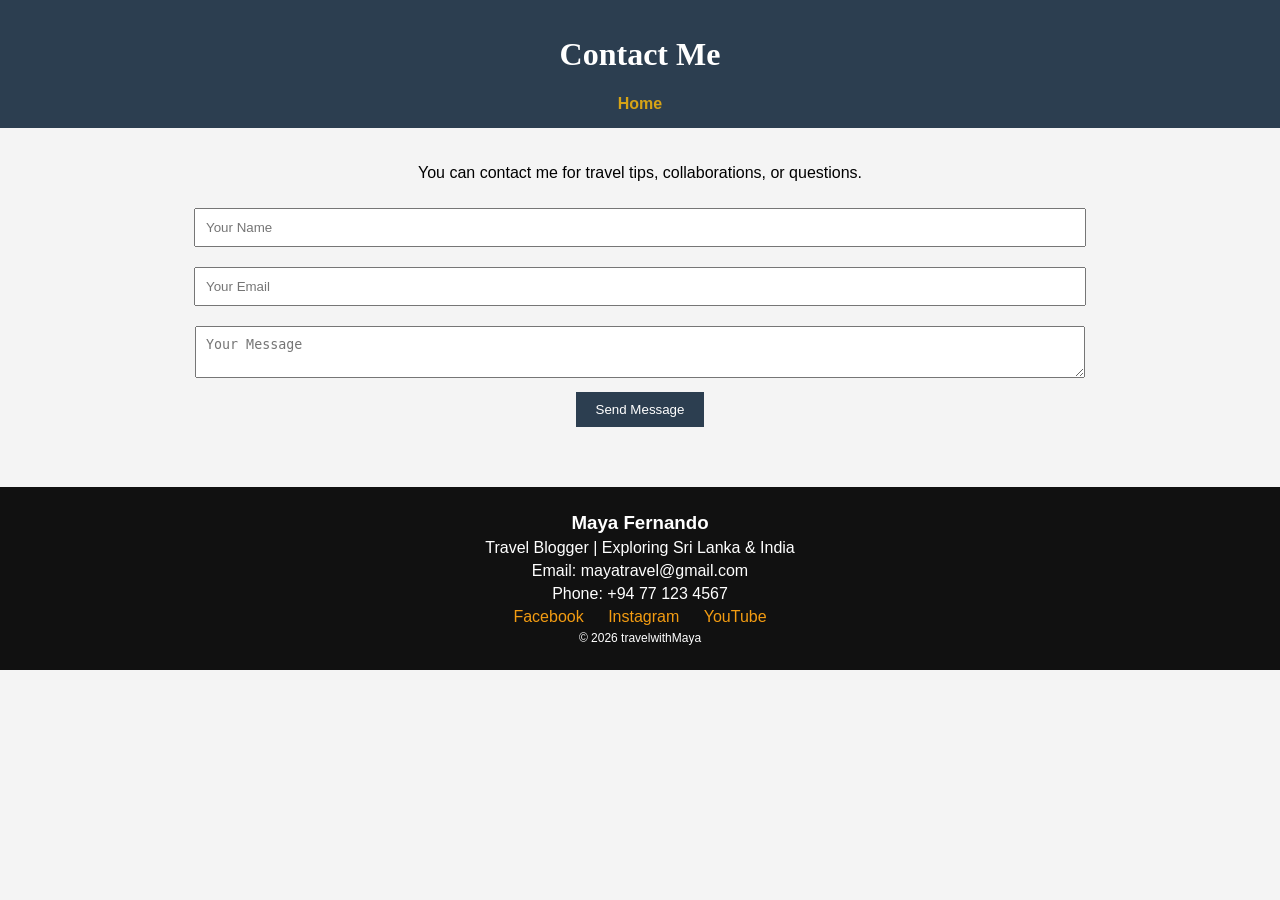
<file: contact.html>
<!DOCTYPE html>
<html lang="en">
<head>
<meta charset="UTF-8">
<title>Contact</title>
<link rel="stylesheet" href="style.css">
</head>

<body>

<header>
    <h1>Contact Me</h1>

    <nav>
        <a href="index.html">Home</a>
    </nav>
</header>

<section>
    <p>You can contact me for travel tips, collaborations, or questions.</p>

    <form>
        <input type="text" placeholder="Your Name" required><br>
        <input type="email" placeholder="Your Email" required><br>
        <textarea placeholder="Your Message" required></textarea><br>
        <button type="submit">Send Message</button>
    </form>
</section>
<footer class="footer">
    <h3>Maya Fernando</h3>
    <p>Travel Blogger | Exploring Sri Lanka & India</p>
    
    <p>Email: mayatravel@gmail.com</p>
    <p>Phone: +94 77 123 4567</p>

    <div class="social">
        <a href="#">Facebook</a>
        <a href="#">Instagram</a>
        <a href="#">YouTube</a>
    </div>

    <p class="copy">© 2026 travelwithMaya</p>
</footer>
</body>
</html>
</file>
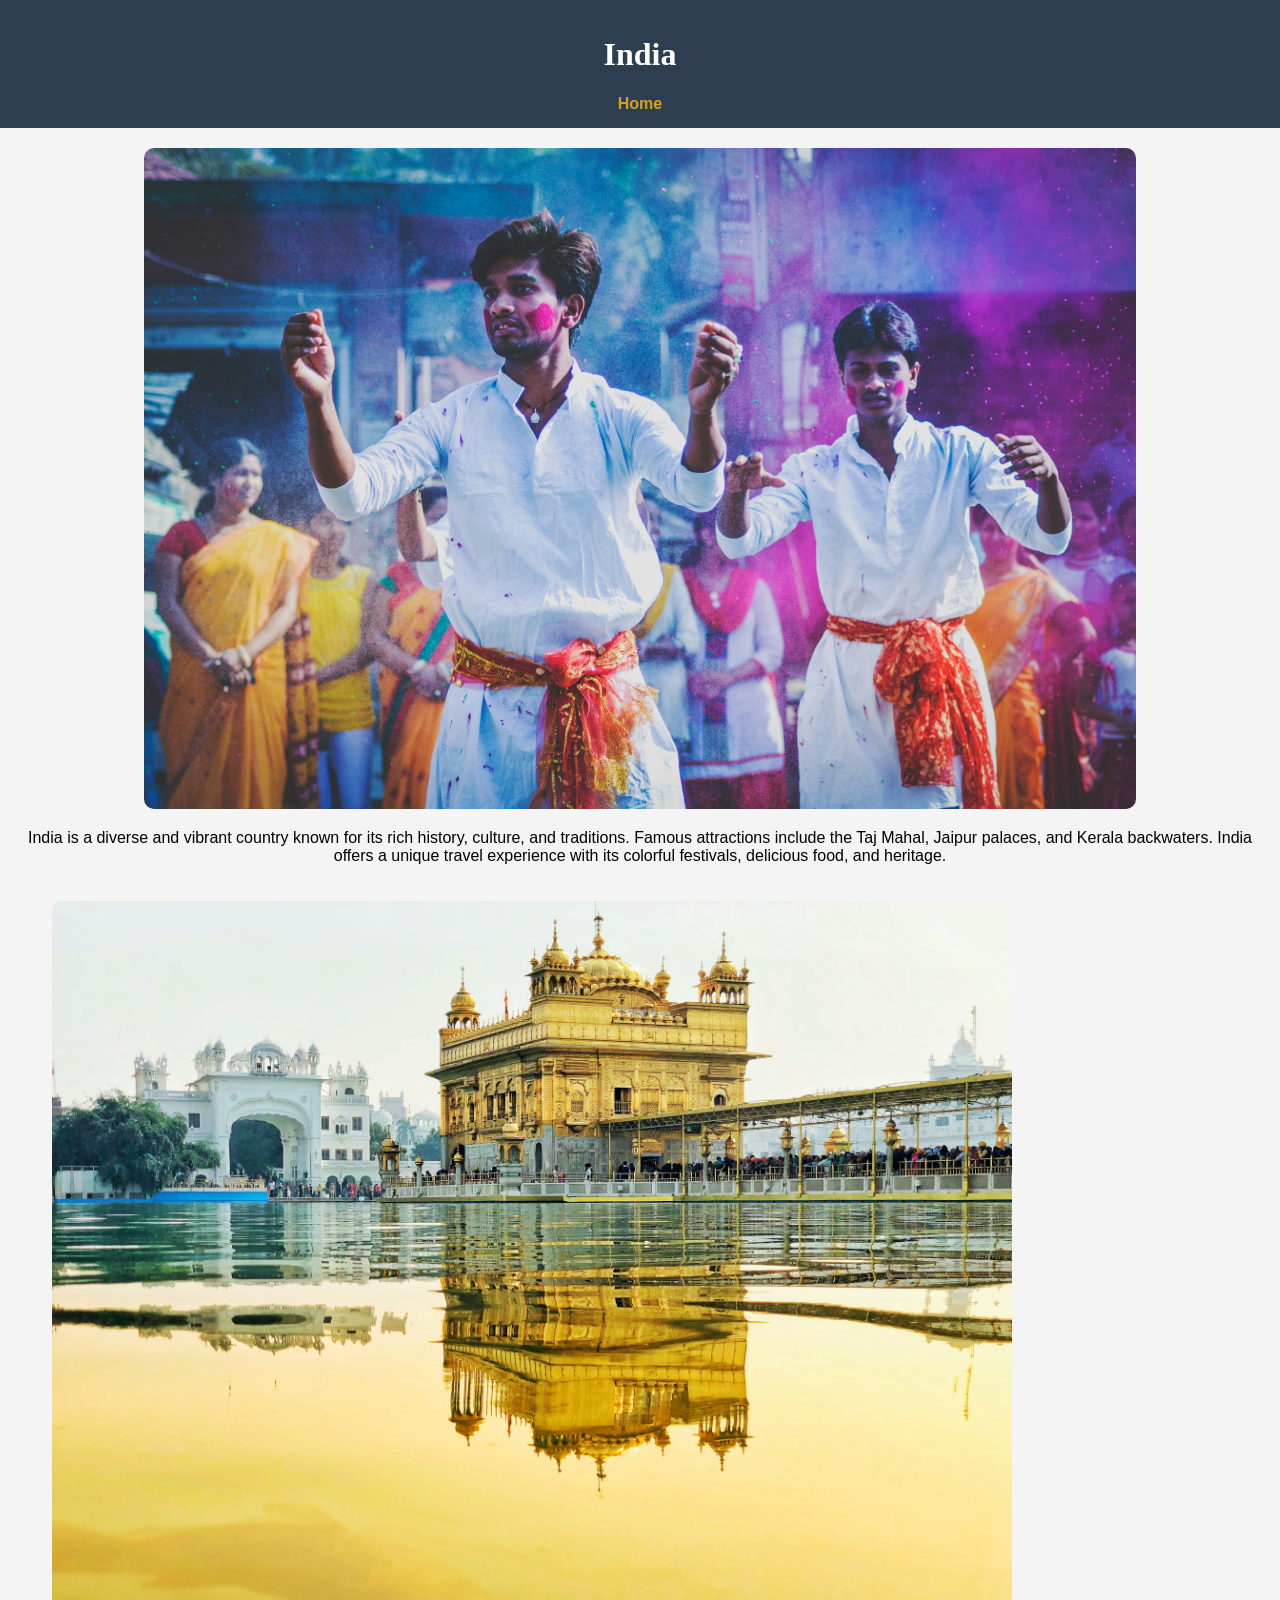
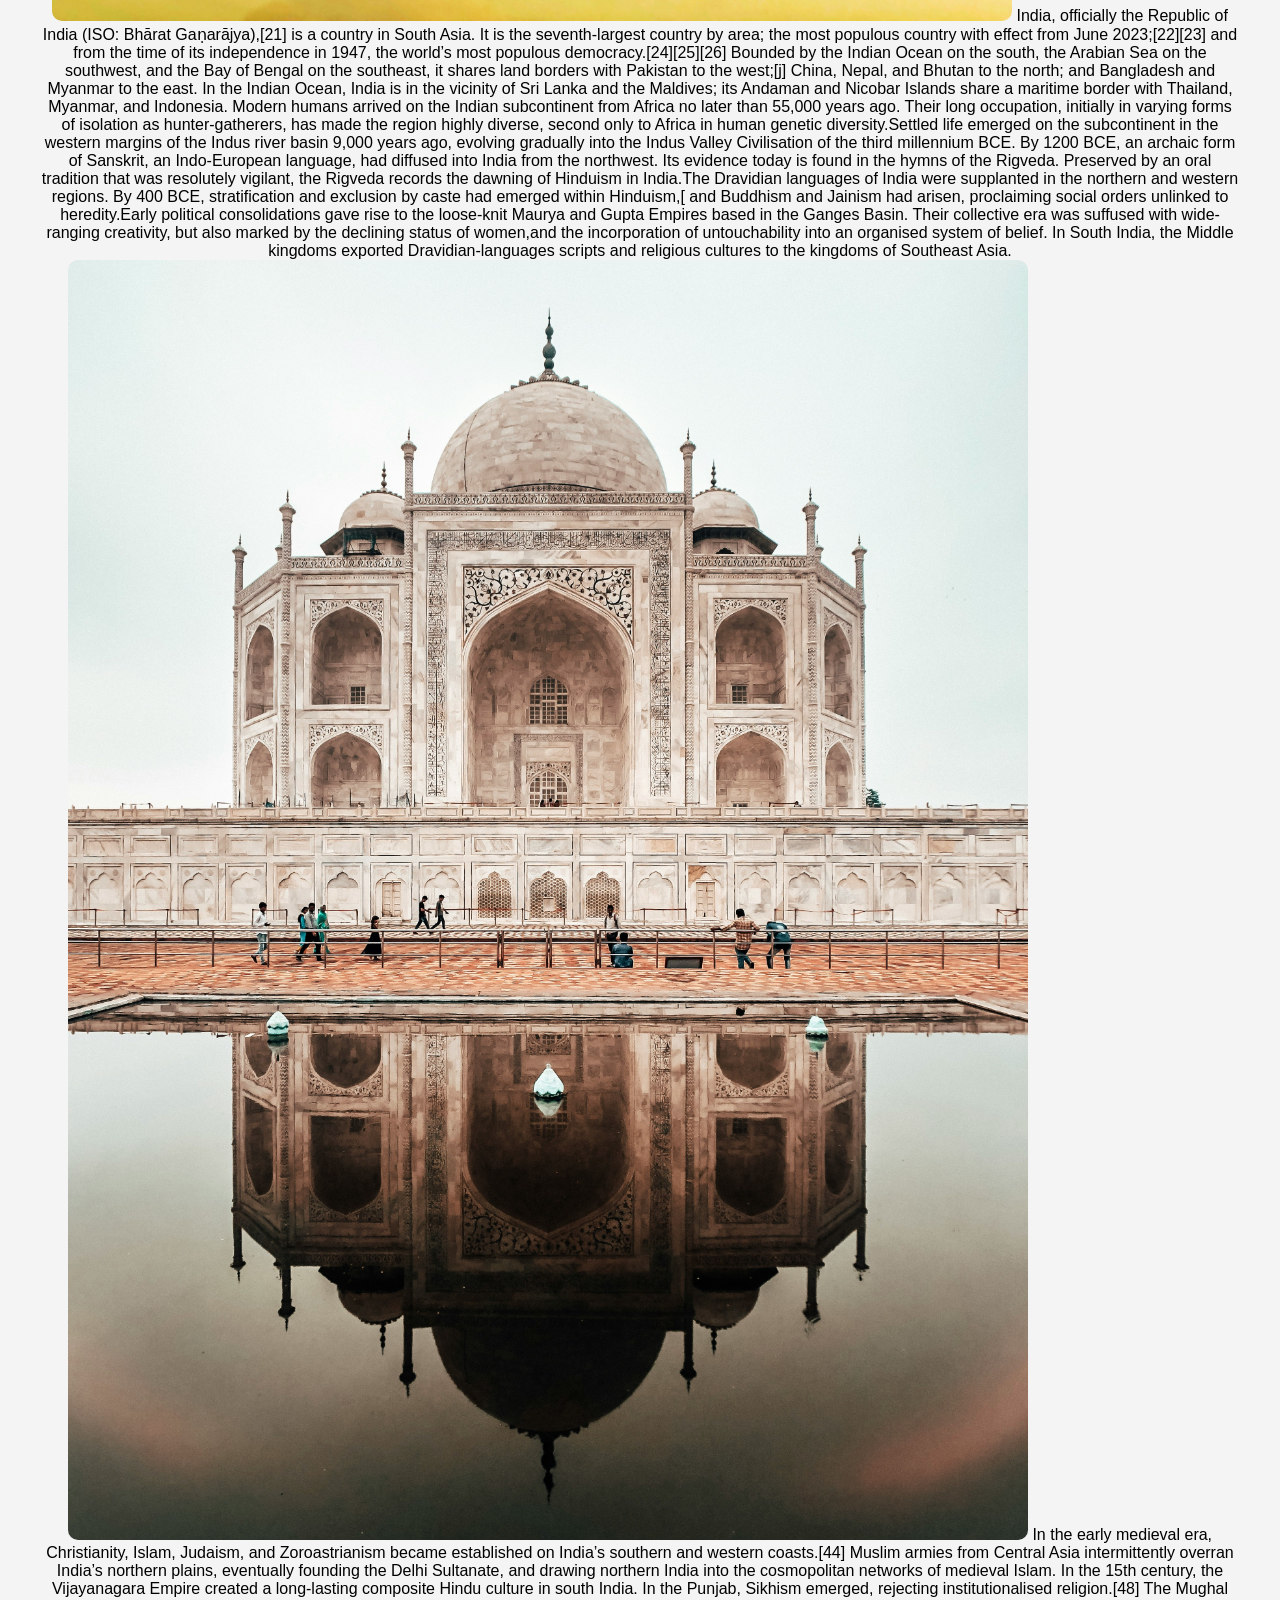
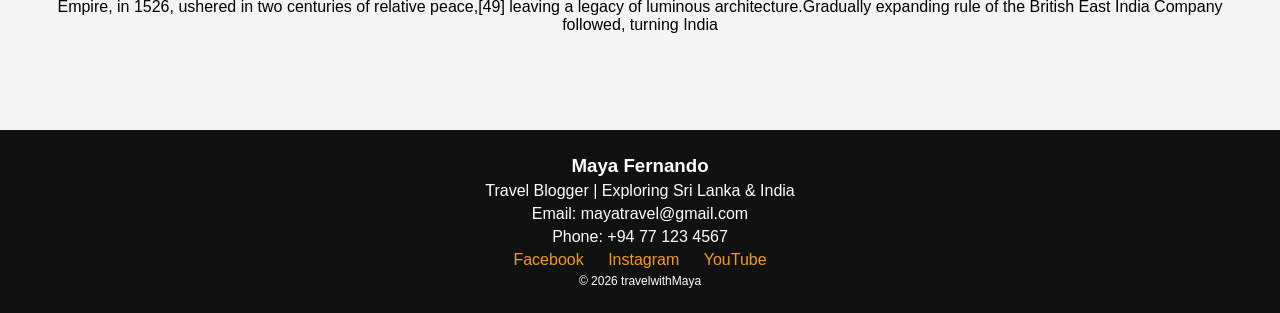
<file: india.html>
<!DOCTYPE html>
<html lang="en">
<head>
<meta charset="UTF-8">
<title>India</title>
<link rel="stylesheet" href="style.css">
</head>

<body>

<header>
    <h1>India</h1>

    <nav>
        <a href="index.html">Home</a>
    </nav>
</header>

<section>
    <img src="images/india1.jpg">

    <p>
        India is a diverse and vibrant country known for its rich history, culture, and traditions.
        Famous attractions include the Taj Mahal, Jaipur palaces, and Kerala backwaters.
        India offers a unique travel experience with its colorful festivals, delicious food, and heritage.
    </p>
  <section>
     <img src="images/india4.jpg">
        India, officially the Republic of India (ISO: Bhārat Gaṇarājya),[21] is a country in South Asia. It is the seventh-largest country by area; the most populous country with effect from June 2023;[22][23] and from the time of its independence in 1947, the world’s most populous democracy.[24][25][26] Bounded by the Indian Ocean on the south, the Arabian Sea on the southwest, and the Bay of Bengal on the southeast, it shares land borders with Pakistan to the west;[j] China, Nepal, and Bhutan to the north; and Bangladesh and Myanmar to the east. In the Indian Ocean, India is in the vicinity of Sri Lanka and the Maldives; its Andaman and Nicobar Islands share a maritime border with Thailand, Myanmar, and Indonesia.


Modern humans arrived on the Indian subcontinent from Africa no later than 55,000 years ago. Their long occupation, initially in varying forms of isolation as hunter-gatherers, has made the region highly diverse, second only to Africa in human genetic diversity.Settled life emerged on the subcontinent in the western margins of the Indus river basin 9,000 years ago, evolving gradually into the Indus Valley Civilisation of the third millennium BCE. By 1200 BCE, an archaic form of Sanskrit, an Indo-European language, had diffused into India from the northwest. Its evidence today is found in the hymns of the Rigveda. Preserved by an oral tradition that was resolutely vigilant, the Rigveda records the dawning of Hinduism in India.The Dravidian languages of India were supplanted in the northern and western regions. By 400 BCE, stratification and exclusion by caste had emerged within Hinduism,[ and Buddhism and Jainism had arisen, proclaiming social orders unlinked to heredity.Early political consolidations gave rise to the loose-knit Maurya and Gupta Empires based in the Ganges Basin. Their collective era was suffused with wide-ranging creativity, but also marked by the declining status of women,and the incorporation of untouchability into an organised system of belief. In South India, the Middle kingdoms exported Dravidian-languages scripts and religious cultures to the kingdoms of Southeast Asia.<br>

 <img src="images/india2.jpg">

In the early medieval era, Christianity, Islam, Judaism, and Zoroastrianism became established on India’s southern and western coasts.[44] Muslim armies from Central Asia intermittently overran India’s northern plains, eventually founding the Delhi Sultanate, and drawing northern India into the cosmopolitan networks of medieval Islam. In the 15th century, the Vijayanagara Empire created a long-lasting composite Hindu culture in south India. In the Punjab, Sikhism emerged, rejecting institutionalised religion.[48] The Mughal Empire, in 1526, ushered in two centuries of relative peace,[49] leaving a legacy of luminous architecture.Gradually expanding rule of the British East India Company followed, turning India
    </p>
    </section>
</section>
<footer class="footer">
    <h3>Maya Fernando</h3>
    <p>Travel Blogger | Exploring Sri Lanka & India</p>
    
    <p>Email: mayatravel@gmail.com</p>
    <p>Phone: +94 77 123 4567</p>

    <div class="social">
        <a href="#">Facebook</a>
        <a href="#">Instagram</a>
        <a href="#">YouTube</a>
    </div>

    <p class="copy">© 2026 travelwithMaya</p>
</footer>
</body>
</html>
</file>
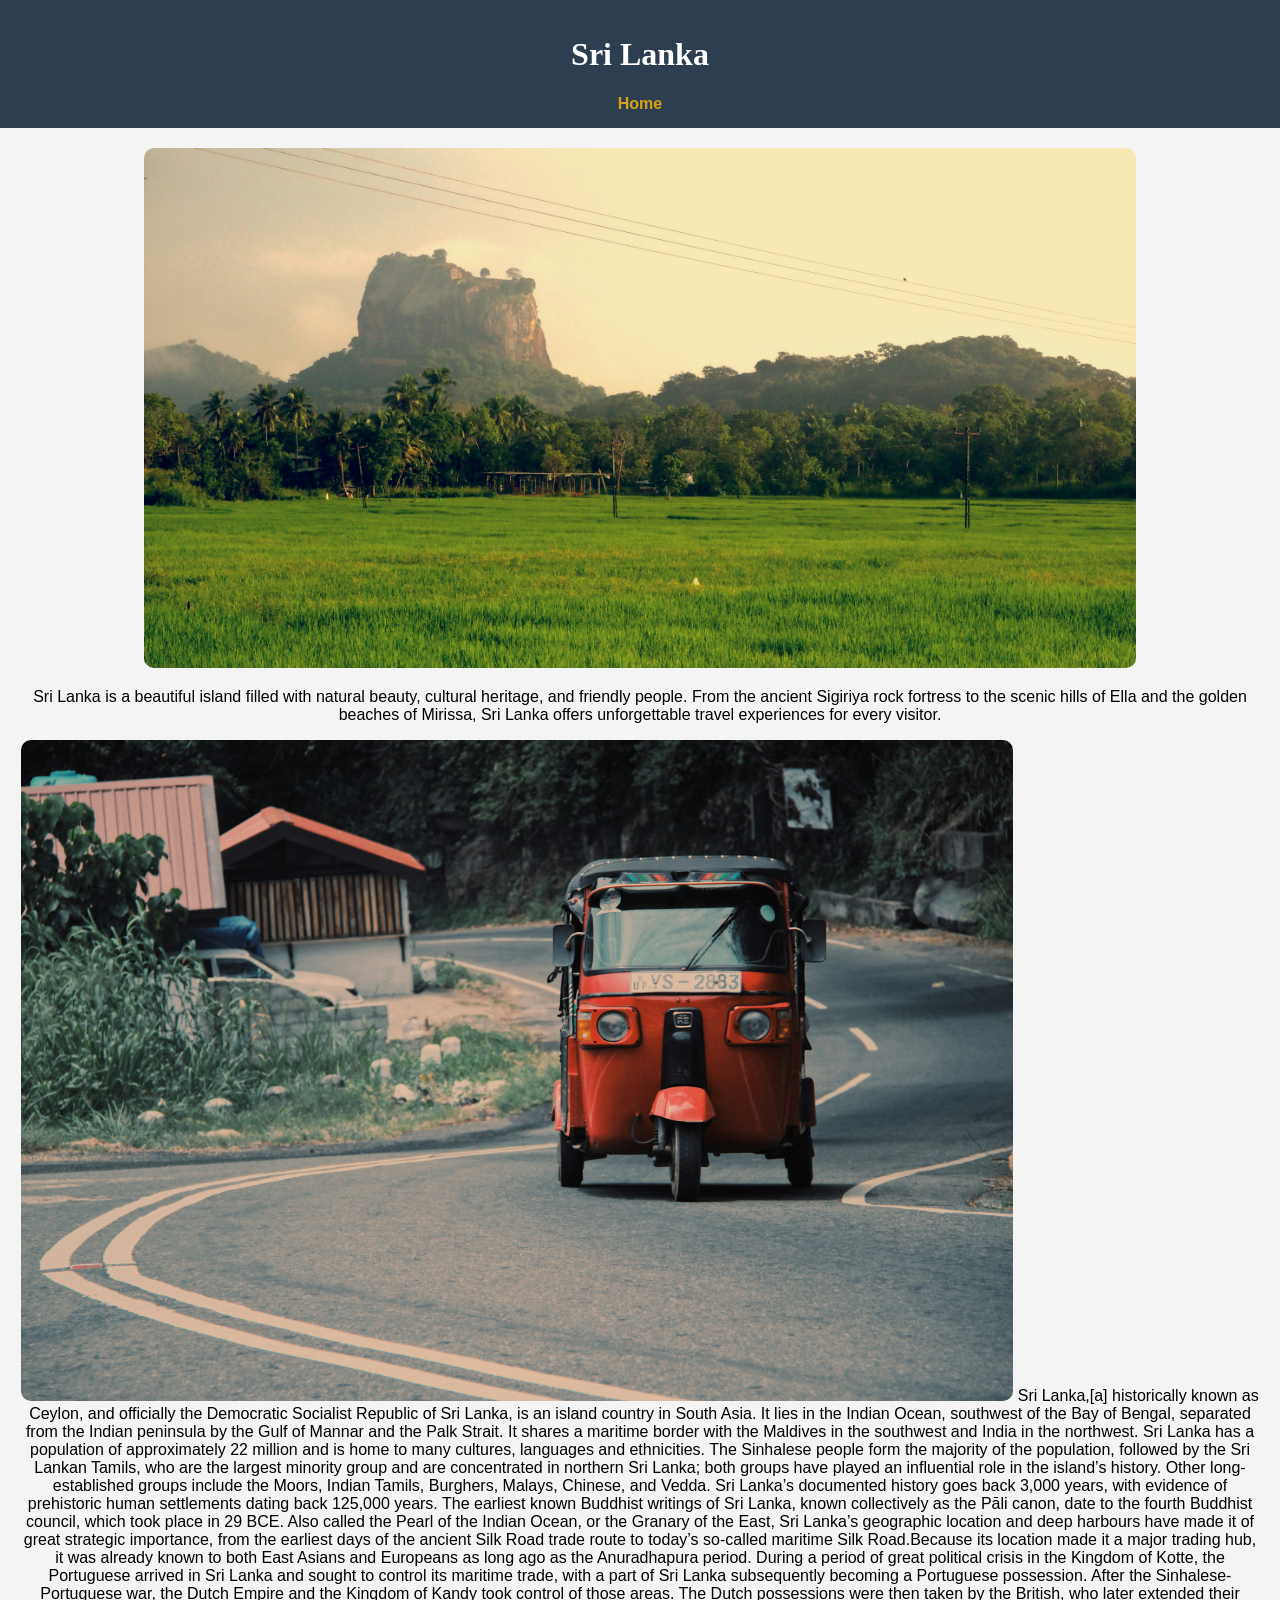
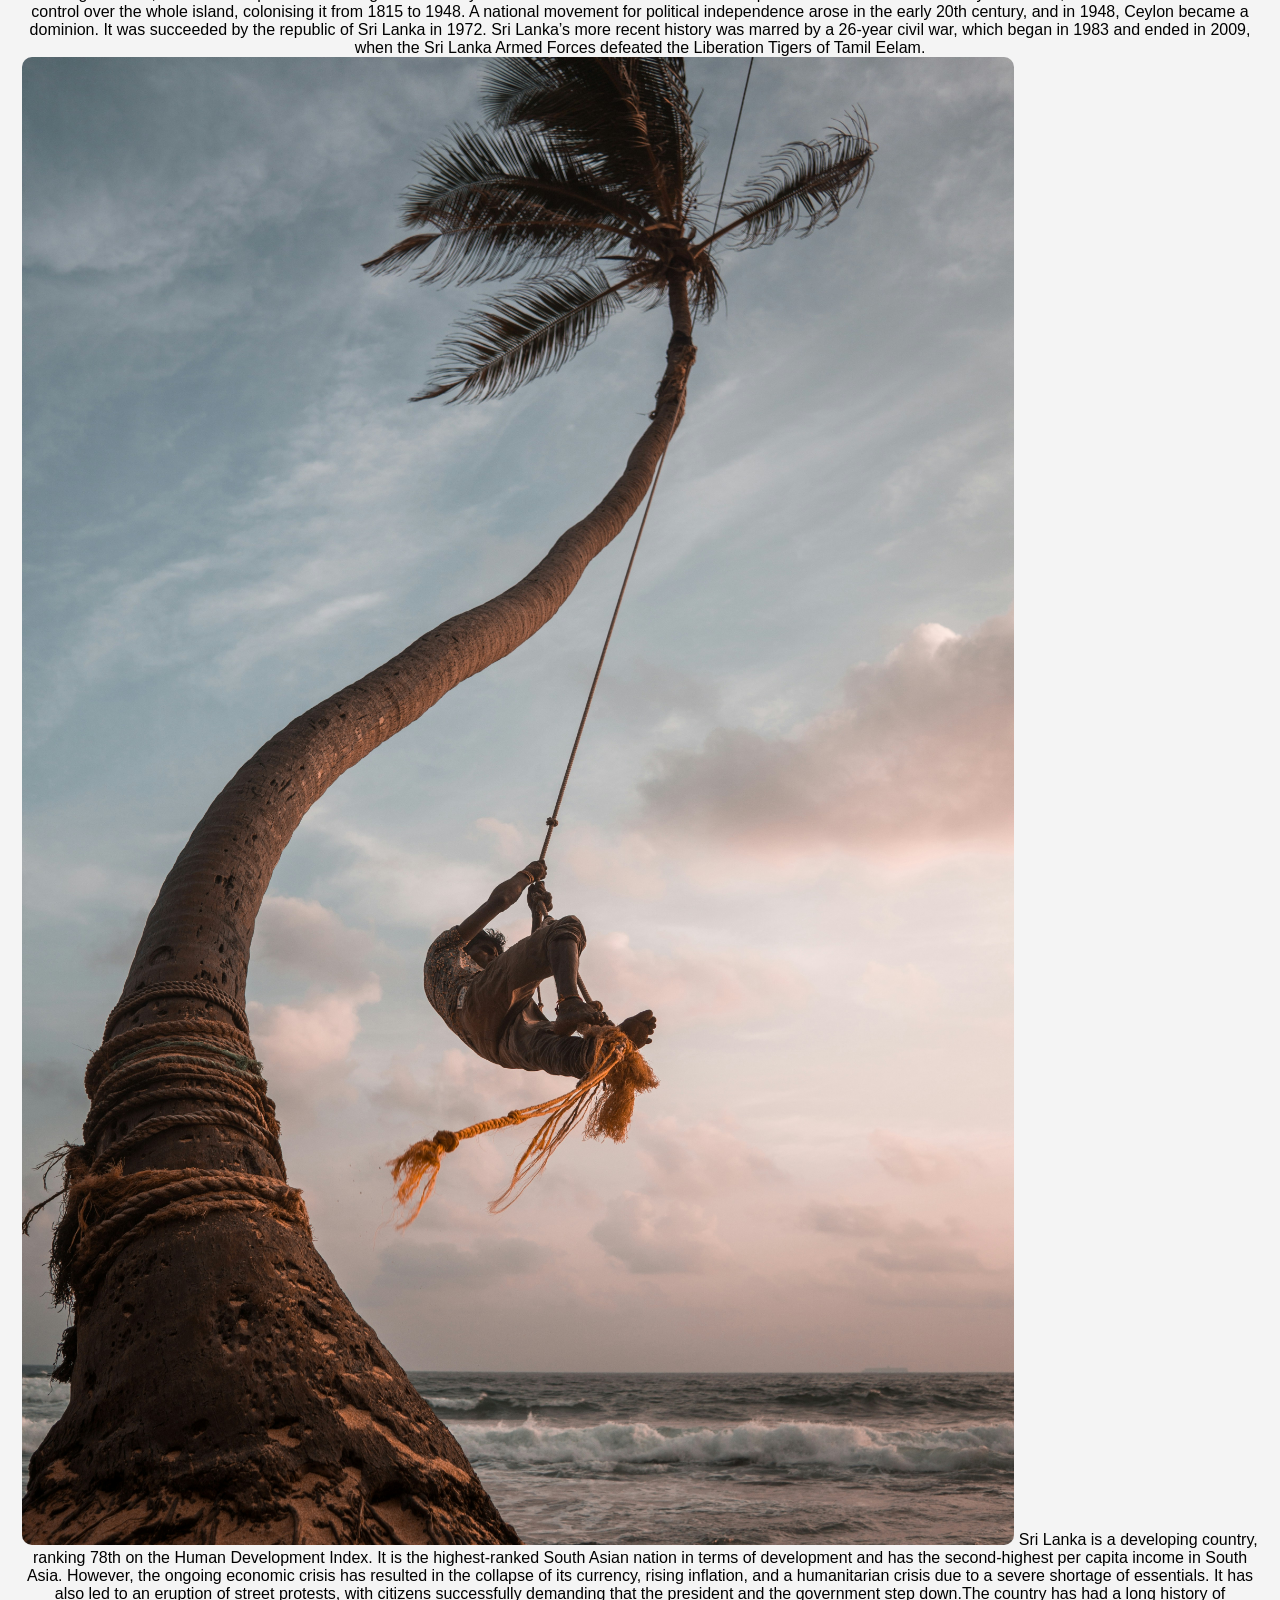
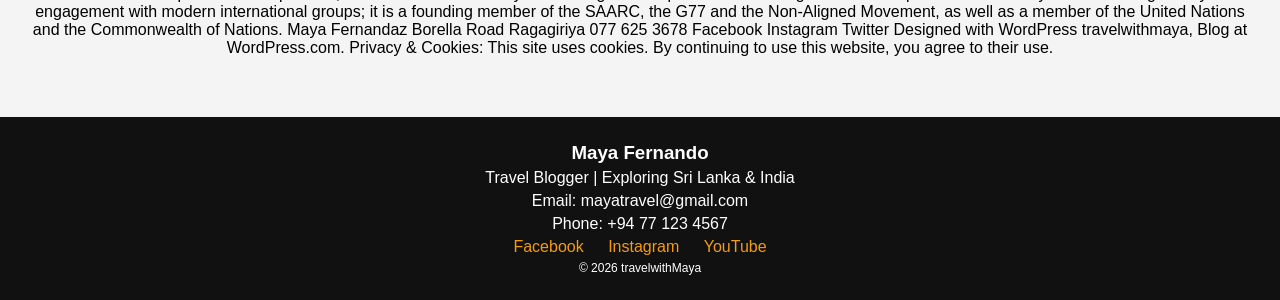
<file: srilanka.html>
<!DOCTYPE html>
<html lang="en">
<head>
<meta charset="UTF-8">
<title>Sri Lanka</title>
<link rel="stylesheet" href="style.css">
</head>

<body>

<header>
    <h1>Sri Lanka</h1>

    <nav>
        <a href="index.html">Home</a>
    </nav>
</header>

<section>
    <img src="images/srilanka1.jpg">

    <p>
        Sri Lanka is a beautiful island filled with natural beauty, cultural heritage, and friendly people.
        From the ancient Sigiriya rock fortress to the scenic hills of Ella and the golden beaches of Mirissa,
        Sri Lanka offers unforgettable travel experiences for every visitor.
    </p>
    <p1>
        <img src="images/srilanka3.jpg">

        Sri Lanka,[a] historically known as Ceylon, and officially the Democratic Socialist Republic of Sri Lanka, is an island country in South Asia. It lies in the Indian Ocean, southwest of the Bay of Bengal, separated from the Indian peninsula by the Gulf of Mannar and the Palk Strait. It shares a maritime border with the Maldives in the southwest and India in the northwest.

Sri Lanka has a population of approximately 22 million and is home to many cultures, languages and ethnicities. The Sinhalese people form the majority of the population, followed by the Sri Lankan Tamils, who are the largest minority group and are concentrated in northern Sri Lanka; both groups have played an influential role in the island’s history. Other long-established groups include the Moors, Indian Tamils, Burghers, Malays, Chinese, and Vedda.


Sri Lanka’s documented history goes back 3,000 years, with evidence of prehistoric human settlements dating back 125,000 years. The earliest known Buddhist writings of Sri Lanka, known collectively as the Pāli canon, date to the fourth Buddhist council, which took place in 29 BCE. Also called the Pearl of the Indian Ocean, or the Granary of the East, Sri Lanka’s geographic location and deep harbours have made it of great strategic importance, from the earliest days of the ancient Silk Road trade route to today’s so-called maritime Silk Road.Because its location made it a major trading hub, it was already known to both East Asians and Europeans as long ago as the Anuradhapura period. During a period of great political crisis in the Kingdom of Kotte, the Portuguese arrived in Sri Lanka and sought to control its maritime trade, with a part of Sri Lanka subsequently becoming a Portuguese possession. After the Sinhalese-Portuguese war, the Dutch Empire and the Kingdom of Kandy took control of those areas. The Dutch possessions were then taken by the British, who later extended their control over the whole island, colonising it from 1815 to 1948. A national movement for political independence arose in the early 20th century, and in 1948, Ceylon became a dominion. It was succeeded by the republic of Sri Lanka in 1972. Sri Lanka’s more recent history was marred by a 26-year civil war, which began in 1983 and ended in 2009, when the Sri Lanka Armed Forces defeated the Liberation Tigers of Tamil Eelam.

<img src="images/srilanka4.jpg">

Sri Lanka is a developing country, ranking 78th on the Human Development Index. It is the highest-ranked South Asian nation in terms of development and has the second-highest per capita income in South Asia. However, the ongoing economic crisis has resulted in the collapse of its currency, rising inflation, and a humanitarian crisis due to a severe shortage of essentials. It has also led to an eruption of street protests, with citizens successfully demanding that the president and the government step down.The country has had a long history of engagement with modern international groups; it is a founding member of the SAARC, the G77 and the Non-Aligned Movement, as well as a member of the United Nations and the Commonwealth of Nations.


Maya Fernandaz
Borella Road
Ragagiriya
077 625 3678

Facebook
Instagram
Twitter
Designed with WordPress

travelwithmaya, Blog at WordPress.com.
Privacy & Cookies: This site uses cookies. By continuing to use this website, you agree to their use.
    </p1>
</section>
<footer class="footer">
    <h3>Maya Fernando</h3>
    <p>Travel Blogger | Exploring Sri Lanka & India</p>
    
    <p>Email: mayatravel@gmail.com</p>
    <p>Phone: +94 77 123 4567</p>

    <div class="social">
        <a href="#">Facebook</a>
        <a href="#">Instagram</a>
        <a href="#">YouTube</a>
    </div>

    <p class="copy">© 2026 travelwithMaya</p>
</footer>
</body>
</html>
</file>
<file: style.css>
body {
    font-family: 'Montserrat', sans-serif;
    margin: 0;
    background: #f4f4f4;
    text-align: center;
}

h1, h2 {
    font-family: 'Arvo', serif;
}

header {
    background: #2c3e50;
    color: white;
    padding: 15px;
}

nav a {
    color: rgb(214, 163, 22);
    margin: 10px;
    text-decoration: none;
    font-weight: bold;
}

nav a:hover {
    color: #bd790b;
}

.hero img {
    width: 100%;
    height: 300px;
    object-fit: cover;
}

section {
    padding: 20px;
}

img {
    width: 80%;
    border-radius: 10px;
}

.profile {
    width: 200px;
    border-radius: 50%;
}

form input, form textarea {
    width: 70%;
    padding: 10px;
    margin: 10px;
}

button {
    padding: 10px 20px;
    background: #2c3e50;
    color: white;
    border: none;
    cursor: pointer;
}

footer {
    background: #2c3e50;
    color: white;
    padding: 10px;
}
.footer {
    background: #111;
    color: white;
    padding: 20px;
    margin-top: 40px;
}

.footer h3 {
    margin: 5px;
}

.footer p {
    margin: 5px;
}

.social a {
    margin: 10px;
    color: #f39c12;
    text-decoration: none;
}

.social a:hover {
    text-decoration: underline;
}

.copy {
    margin-top: 10px;
    font-size: 12px;
.places {
    width: 80%;
    margin: auto;
}
.places {
    width: 80%;
    margin: auto;
}

.card {
    display: flex;
    align-items: center;
    margin: 40px 0;
    background: #fff;
    padding: 20px;
    border-radius: 10px;
    box-shadow: 0px 4px 10px rgba(0,0,0,0.1);
}

.card img {
    width: 300px;
    height: 200px;
    object-fit: cover;
    border-radius: 10px;
}

.content {
    padding: 20px;
    text-align: left;
}

.btn {
    display: inline-block;
    margin-top: 10px;
    padding: 8px 15px;
    background: rgb(230, 173, 68);
    color: black;
    text-decoration: none;
    border-radius: 5px;
}
.details {
    width: 70%;
    margin: auto;
}

.main-img {
    width: 100%;
    margin: 20px 0;
    border-radius: 10px;
}

.two-col {
    display: flex;
    gap: 20px;
    align-items: center;
    margin: 20px 0;
}

.two-col img {
    width: 50%;
    border-radius: 10px;
}
</file>
